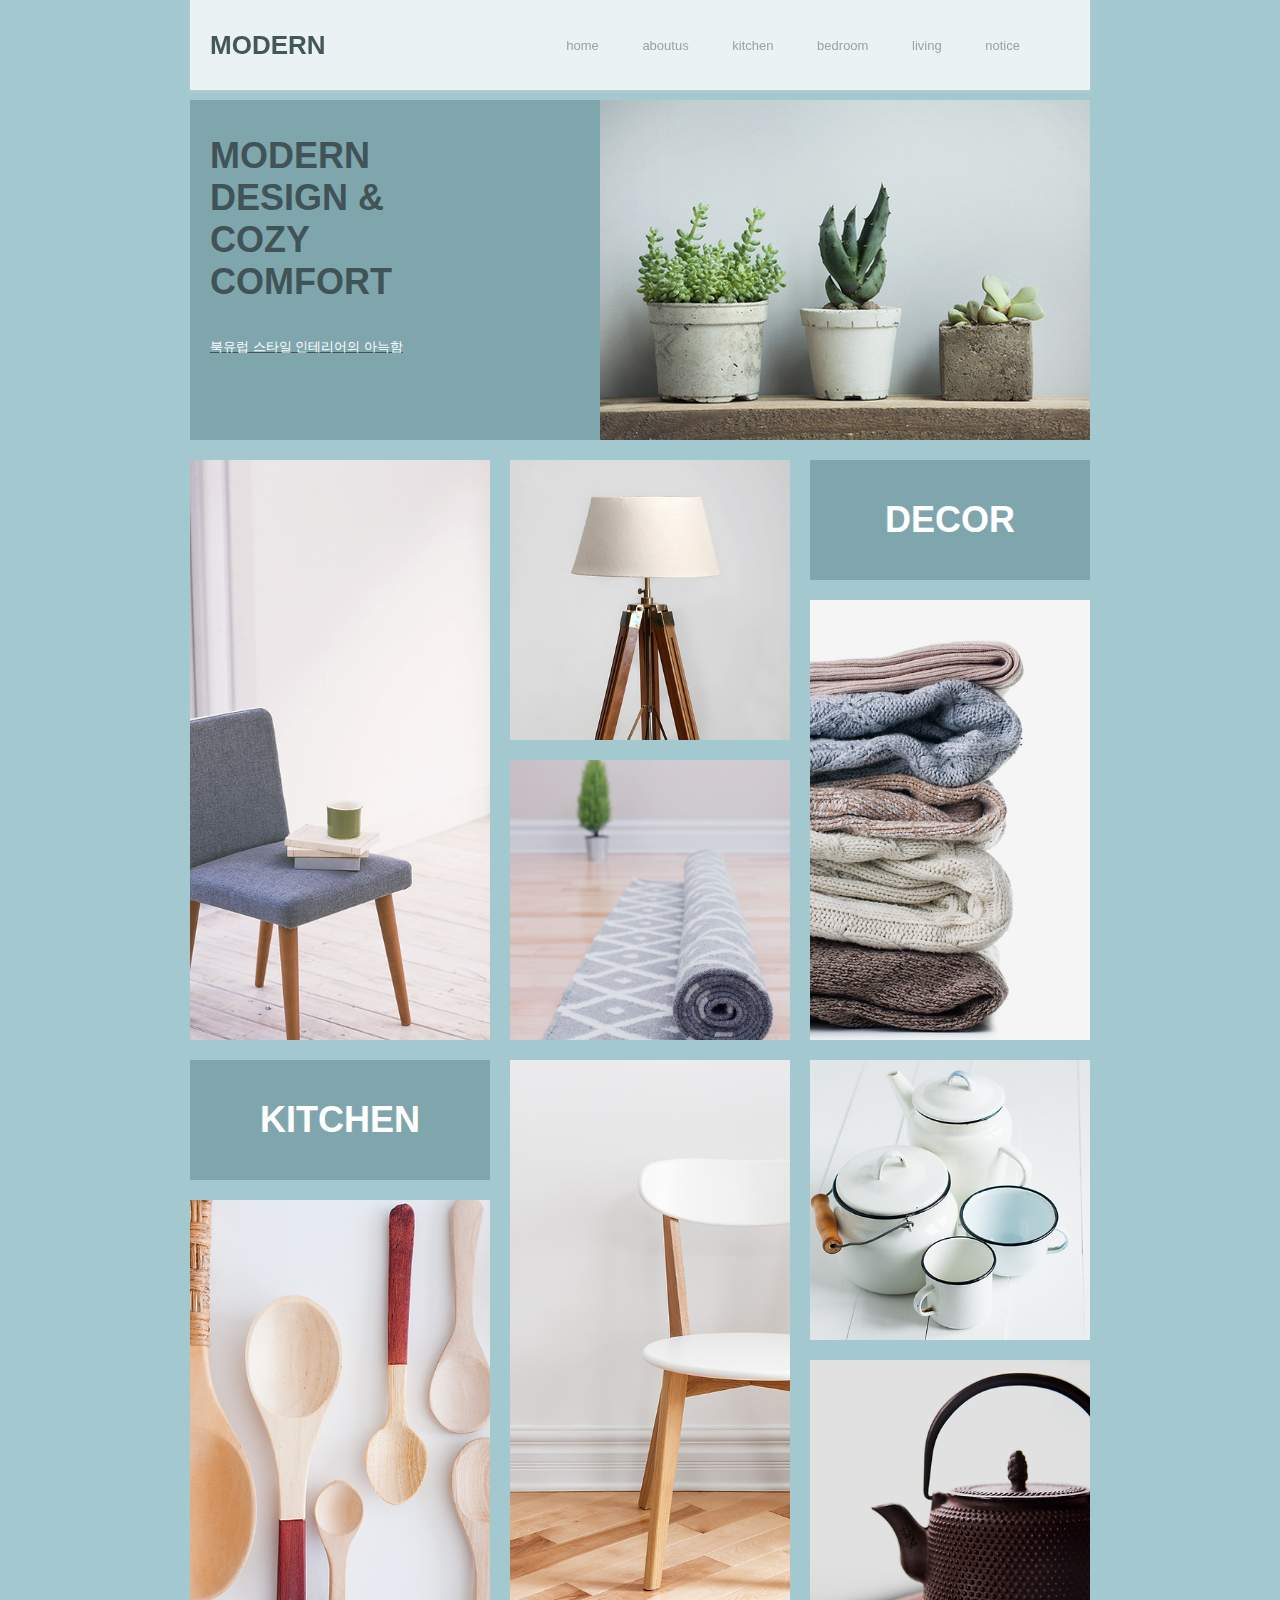
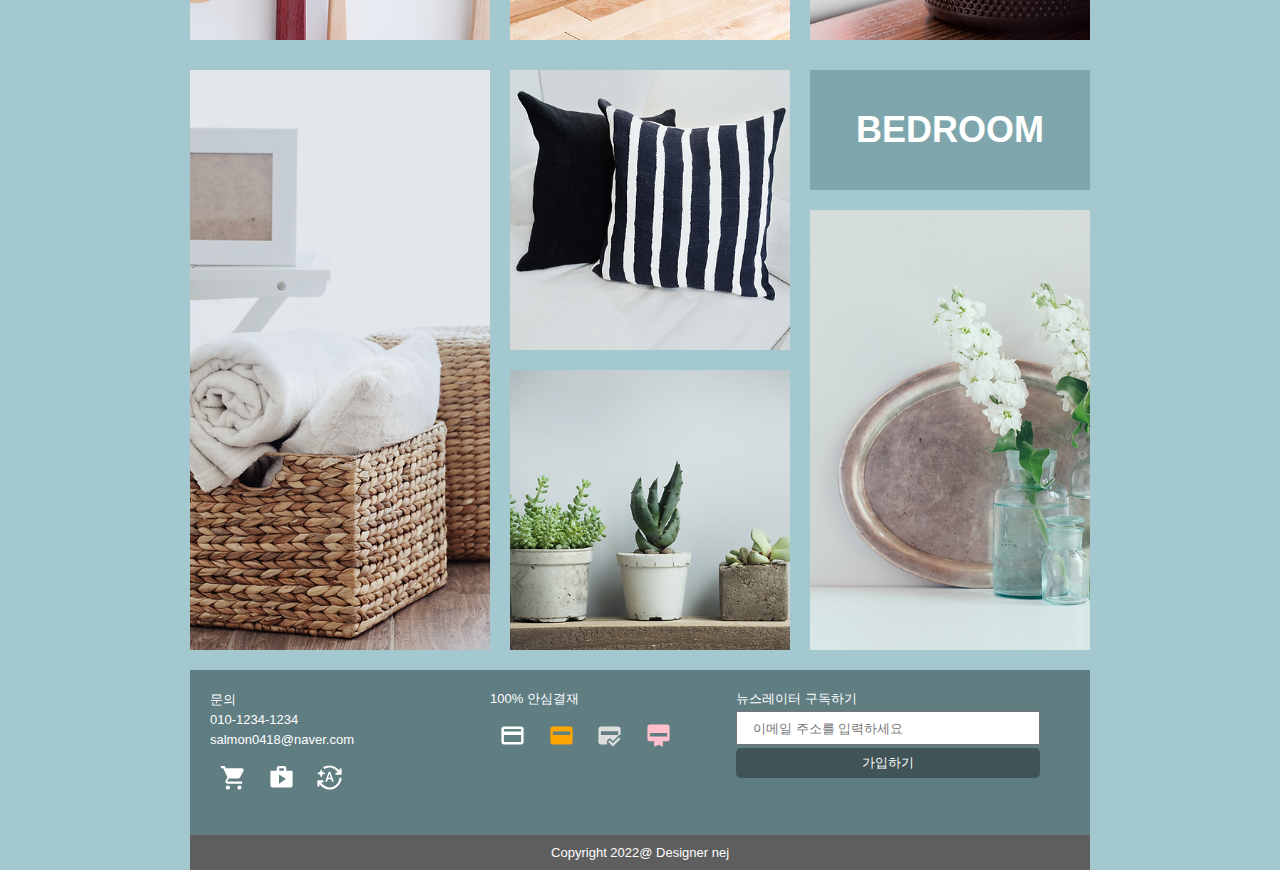
<file: index.html>
<!DOCTYPE html>
<html lang="ko">
<head>
    <meta charset="UTF-8">
    <meta http-equiv="X-UA-Compatible" content="IE=edge">
    <link rel="stylesheet" href="index.css">
    <link rel="stylesheet" href="furniture.css">
    <title>MODERN</title>
</head>
<body>
    <div id="wrap">
        <header>
            <h1><a href="index.html"> MODERN </a></h1>
            <nav>
                <ul>
                    <li><a href="index.html">home</a></li>
                    <li><a href="about.html">aboutus</a></li>
                    <li><a href="kitchen.html">kitchen</a></li>
                    <li><a href="bedroom.html">bedroom</a></li>
                    <li><a href="living.html">living</a></li>
                    <li><a href="notice.html">notice</a></li>
                </ul>
            </nav>
        </header>


        <main>
            <h2>MODERN DESIGN & COZY COMFORT</h2>
            <p>북유럽 스타일 인테리어의 아늑함</p>
        </main>

<!-- 이미지 첫번째 -->
        <section id="list01">
            <!-- 1번째 공간 -->
            <article id="layout1">
                <!-- 긴의자 -->
            </article>
            <article id="layout2">
                <div class="img_style1"></div>
                <div class="img_style2"></div>
            </article>
            <article id="layout3">
                <div class="img_title">DECOR</div>
                <div class="img_style3"></div>
            </article>
        </section>



        <section id="list02">
            <!-- 2번째 공간 -->
            <article id="layout3">
                <div class="img_title">KITCHEN</div>
                <div class="img_style3"></div>
            </article>
            <article id="layout1">
                <!-- 흰색의자 -->
            </article>
            <article id="layout2">
                <div class="img_style1"></div>
                <div class="img_style2"></div>
            </article>
        </section>



        <section id="list03">
            <!-- 3번째 공간 -->
            <article id="layout1">
                <!-- 수건 -->
            </article>
            <article id="layout2">
                <div class="img_style1"></div>
                <div class="img_style2"></div>
            </article>
            <article id="layout3">
                <div class="img_title">BEDROOM</div>
                <div class="img_style3"></div>
            </article>
        </section>


        <footer>
            <div>
                <ul>
                    <li>
                        <!-- 1번째 공간 -->
                        <p>
                            문의<br>
                            010-1234-1234<br>
                            salmon0418@naver.com
                        </p>
                        <p>
                            <!-- 웹아이콘 삽입 -->
                            <img src="img/cart.svg" alt="장바구니">
                            <img src="img/shop.svg" alt="쇼핑">
                            <img src="img/pay.svg" alt="페이">
                        </p>
                    </li>
                    <li>
                        <!-- 2번째 공간 -->
                        <p>100% 안심결재</p>
                        <p>
                            <img src="img/card_01.svg" alt="카드1">
                            <img src="img/card_02.svg" alt="카드2">
                            <img src="img/card_03.svg" alt="카드3">
                            <img src="img/card_04.svg" alt="카드4">
                        </p>
                    </li>
                    <li>
                        <!-- 3번째 공간 -->
                        <p>뉴스레이터 구독하기</p>
                        <input type="email" placeholder="이메일 주소를 입력하세요"><br>
                        <button>가입하기</button>
                    </li>
                </ul>
            </div>
            <div class="copy">
                <p>Copyright 2022@ Designer nej</p>
            </div>
        </footer>


    </div>
</body>
</html>
</file>
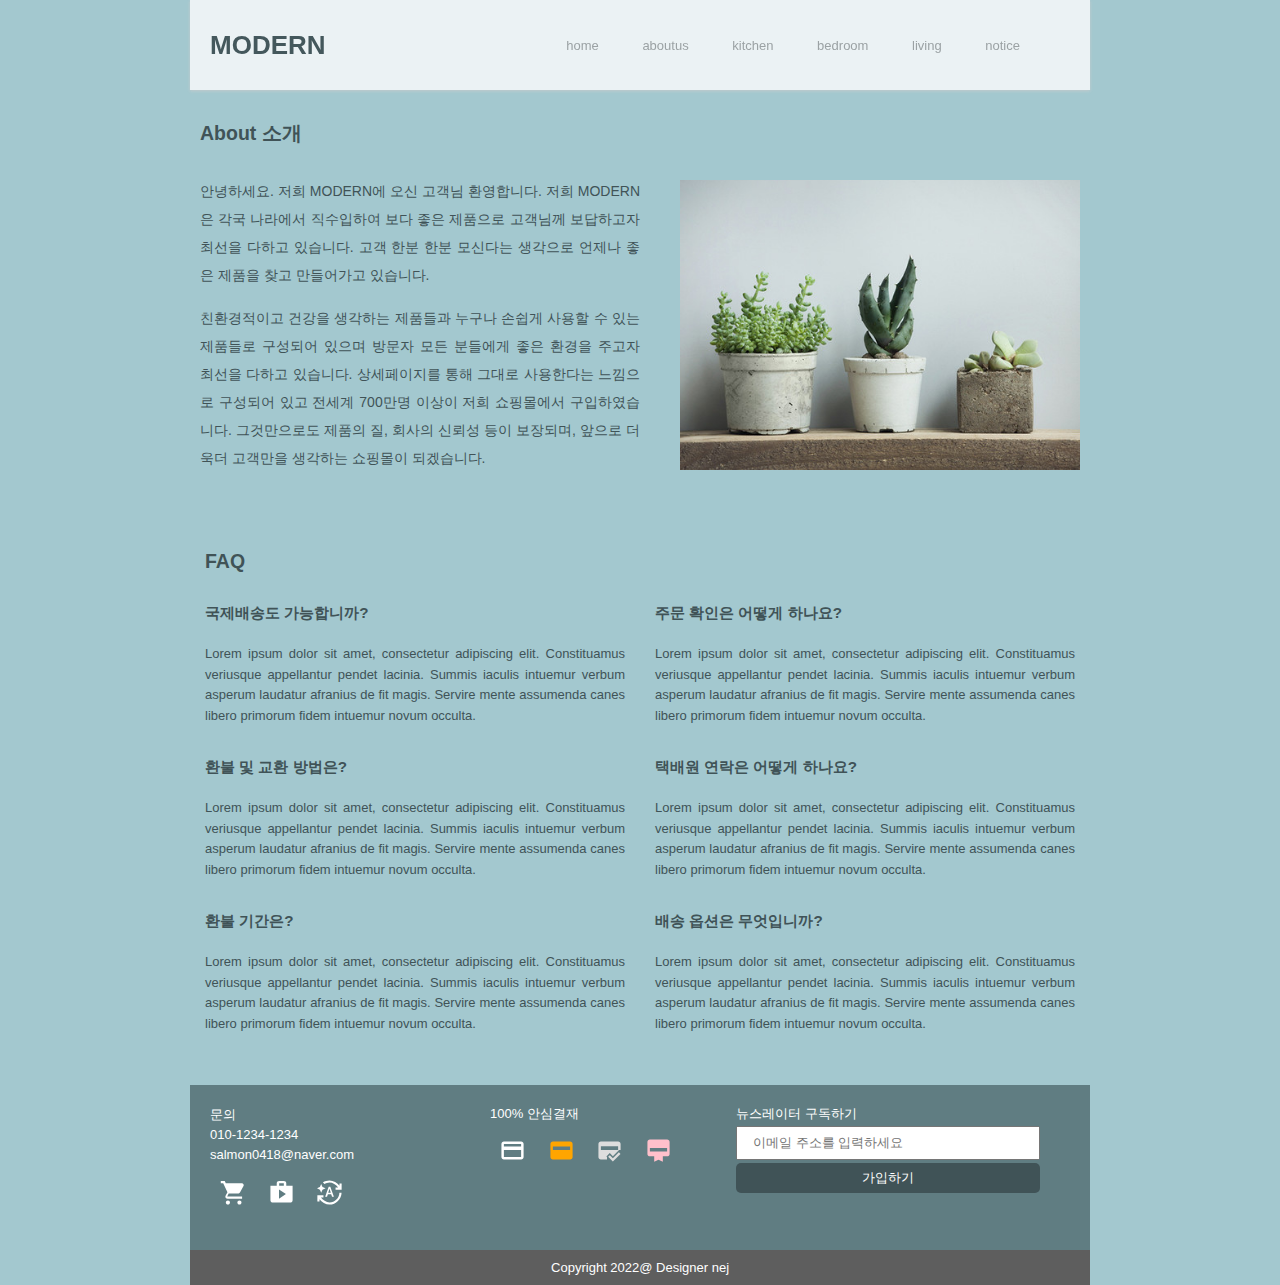
<file: about.html>
<!DOCTYPE html>
<html lang="ko">
<head>
    <meta charset="UTF-8">
    <meta http-equiv="X-UA-Compatible" content="IE=edge">
    <link rel="stylesheet" href="about.css">
    <link rel="stylesheet" href="furniture.css">
    <title>MODERN</title>
</head>
<body>
    <div id="wrap">
        <header>
            <h1><a href="index.html"> MODERN </a></h1>
            <nav>
                <ul>
                    <li><a href="index.html">home</a></li>
                    <li><a href="about.html">aboutus</a></li>
                    <li><a href="kitchen.html">kitchen</a></li>
                    <li><a href="bedroom.html">bedroom</a></li>
                    <li><a href="living.html">living</a></li>
                    <li><a href="notice.html">notice</a></li>
                </ul>
            </nav>
        </header>

        <main>
            <section id="content01">
                <h2>About 소개</h2>
                <p>
                    안녕하세요. 저희 MODERN에 오신 고객님 환영합니다. 저희 MODERN은 각국 나라에서 직수입하여 보다 좋은 제품으로 고객님께 보답하고자 최선을 다하고 있습니다. 고객 한분 한분 모신다는 생각으로 언제나 좋은 제품을 찾고 만들어가고 있습니다.</p> 
                    <br>
                <p>
                    친환경적이고 건강을 생각하는 제품들과 누구나 손쉽게 사용할 수 있는 제품들로 구성되어 있으며 방문자 모든 분들에게 좋은 환경을 주고자 최선을 다하고 있습니다. 상세페이지를 통해 그대로 사용한다는 느낌으로 구성되어 있고 전세계 700만명 이상이 저희 쇼핑몰에서 구입하였습니다. 그것만으로도 제품의 질, 회사의 신뢰성 등이 보장되며, 앞으로 더욱더 고객만을 생각하는 쇼핑몰이 되겠습니다.
                </p>
                
                
            </section>

            <section id="content02">    
            </section>            
        </main>
        <article>
            <h2>FAQ</h2>
            <div id="multi">
                <h3>국제배송도 가능합니까?</h3>
                <p>
                    Lorem ipsum dolor sit amet, consectetur adipiscing elit. Constituamus veriusque appellantur pendet lacinia. Summis iaculis intuemur verbum asperum laudatur afranius de fit magis. Servire mente assumenda canes libero primorum fidem intuemur novum occulta. 
                </p>

                <h3>환불 및 교환 방법은?</h3>
                <p>
                    Lorem ipsum dolor sit amet, consectetur adipiscing elit. Constituamus veriusque appellantur pendet lacinia. Summis iaculis intuemur verbum asperum laudatur afranius de fit magis. Servire mente assumenda canes libero primorum fidem intuemur novum occulta. 
                </p>

                <h3>환불 기간은?</h3>
                <p>
                    Lorem ipsum dolor sit amet, consectetur adipiscing elit. Constituamus veriusque appellantur pendet lacinia. Summis iaculis intuemur verbum asperum laudatur afranius de fit magis. Servire mente assumenda canes libero primorum fidem intuemur novum occulta. 
                </p>
                <p></p>
                <h3>주문 확인은 어떻게 하나요?</h3>
                <p>
                    Lorem ipsum dolor sit amet, consectetur adipiscing elit. Constituamus veriusque appellantur pendet lacinia. Summis iaculis intuemur verbum asperum laudatur afranius de fit magis. Servire mente assumenda canes libero primorum fidem intuemur novum occulta. 
                </p>

                <h3>택배원 연락은 어떻게 하나요?</h3>
                <p>
                    Lorem ipsum dolor sit amet, consectetur adipiscing elit. Constituamus veriusque appellantur pendet lacinia. Summis iaculis intuemur verbum asperum laudatur afranius de fit magis. Servire mente assumenda canes libero primorum fidem intuemur novum occulta. 
                </p>

                <h3>배송 옵션은 무엇입니까?</h3>
                <p>
                    Lorem ipsum dolor sit amet, consectetur adipiscing elit. Constituamus veriusque appellantur pendet lacinia. Summis iaculis intuemur verbum asperum laudatur afranius de fit magis. Servire mente assumenda canes libero primorum fidem intuemur novum occulta. 
                </p>
            </div>
        </article>
        
        
        <footer>
            <div>
                <ul>
                    <li>
                        <!-- 1번째 공간 -->
                        <p>
                            문의<br>
                            010-1234-1234<br>
                            salmon0418@naver.com
                        </p>
                        <p>
                            <!-- 웹아이콘 삽입 -->
                            <img src="img/cart.svg" alt="장바구니">
                            <img src="img/shop.svg" alt="쇼핑">
                            <img src="img/pay.svg" alt="페이">
                        </p>
                    </li>
                    <li>
                        <!-- 2번째 공간 -->
                        <p>100% 안심결재</p>
                        <p>
                            <img src="img/card_01.svg" alt="카드1">
                            <img src="img/card_02.svg" alt="카드2">
                            <img src="img/card_03.svg" alt="카드3">
                            <img src="img/card_04.svg" alt="카드4">
                        </p>
                    </li>
                    <li>
                        <!-- 3번째 공간 -->
                        <p>뉴스레이터 구독하기</p>
                        <input type="email" placeholder="이메일 주소를 입력하세요"><br>
                        <button>가입하기</button>
                    </li>
                </ul>
            </div>
            <div class="copy">
                <p>Copyright 2022@ Designer nej</p>
            </div>
        </footer>

    </div>
</body>
</html>
</file>
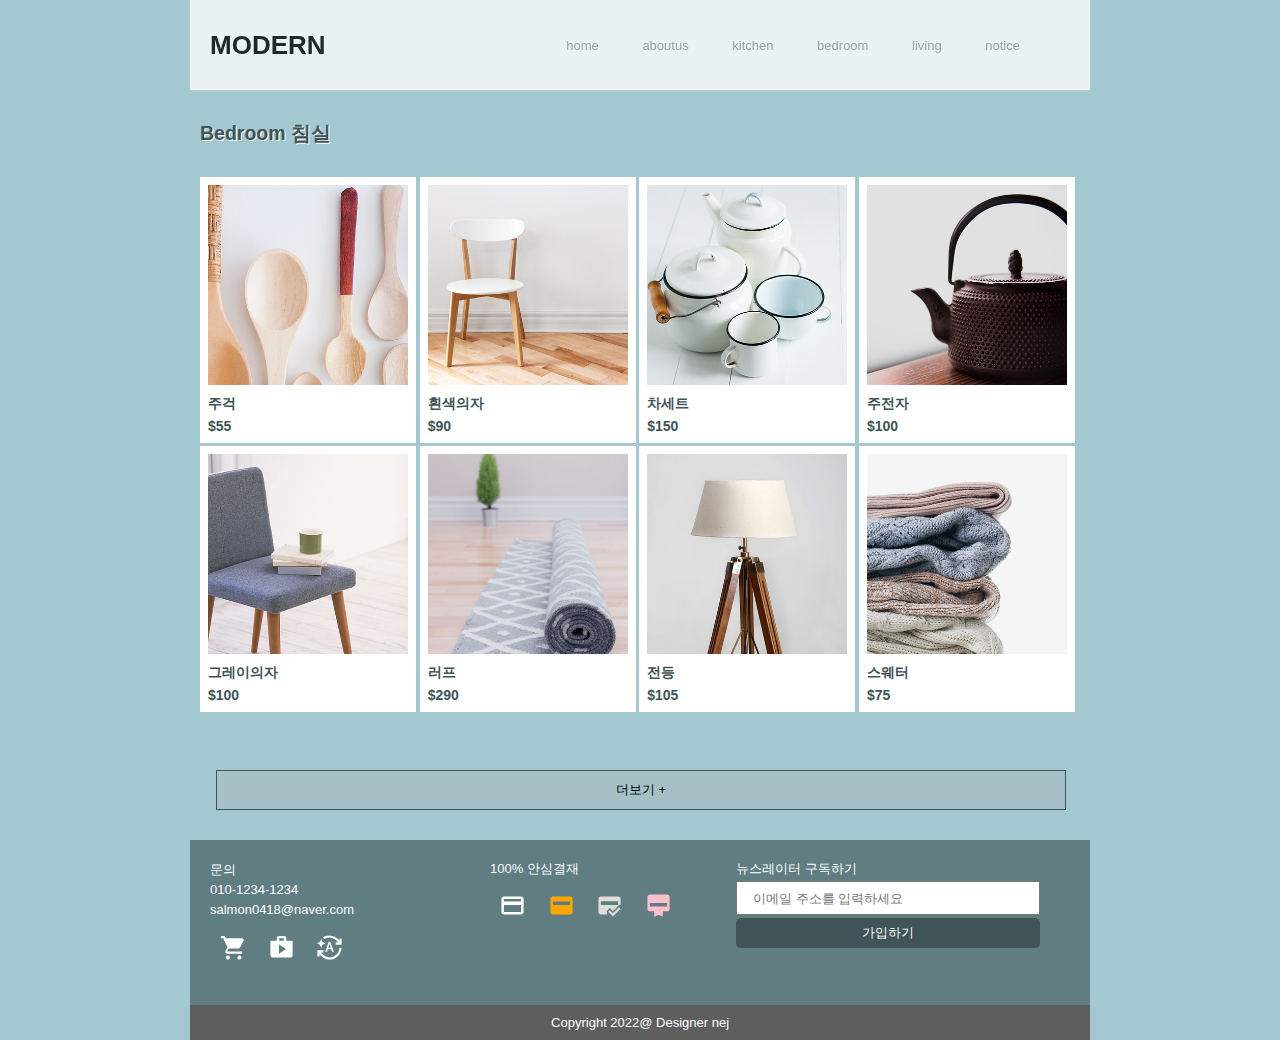
<file: bedroom.html>
<!DOCTYPE html>
<html lang="ko">
<head>
    <meta charset="UTF-8">
    <meta http-equiv="X-UA-Compatible" content="IE=edge">
    <link rel="stylesheet" href="bedroom.css">
    <link rel="stylesheet" href="furniture.css">
    <title>MODERN</title>
</head>
<body>
    <div id="wrap">
        <header>
            <h1>MODERN</h1>
            <nav>
                <ul>
                    <li><a href="index.html">home</a></li>
                    <li><a href="about.html">aboutus</a></li>
                    <li><a href="kitchen.html">kitchen</a></li>
                    <li><a href="bedroom.html">bedroom</a></li>
                    <li><a href="living.html">living</a></li>
                    <li><a href="notice.html">notice</a></li>
                </ul>
            </nav>
        </header>

        <main>
            <section id="content01">
                <h2>Bedroom 침실</h2>

                <article>
                    <div class="list_img01"><a href="sangse.html"></a></div>
                    <div class="list_title"><a href="sangse.html">주걱</a></div>
                    <div class="list_price"><a href="sangse.html">$55</a></div>
                </article>

                <article>
                    <div class="list_img02"><a href="sangse.html"></a></div>
                    <div class="list_title"><a href="sangse.html">흰색의자</a></div>
                    <div class="list_price"><a href="sangse.html">$90</a></div>
                </article>

                <article>
                    <div class="list_img03"><a href="sangse.html"></a></div>
                    <div class="list_title"><a href="sangse.html">차세트</a></div>
                    <div class="list_price"><a href="sangse.html">$150</a></div>
                </article>

                <article>
                    <div class="list_img04"><a href="sangse.html"></a></div>
                    <div class="list_title"><a href="sangse.html">주전자</a></div>
                    <div class="list_price"><a href="sangse.html">$100</a></div>
                </article>
                
                <!-- 두번째 줄 -->
                <article>
                    <div class="list_img05"><a href="sangse.html"></a></div>
                    <div class="list_title"><a href="sangse.html">그레이의자</a></div>
                    <div class="list_price"><a href="sangse.html">$100</a></div>
                </article>

                <article>
                    <div class="list_img06"><a href="sangse.html"></a></div>
                    <div class="list_title"><a href="sangse.html">러프</a></div>
                    <div class="list_price"><a href="sangse.html">$290</a></div>
                </article>

                <article>
                    <div class="list_img07"><a href="sangse.html"></a></div>
                    <div class="list_title"><a href="sangse.html">전등</a></div>
                    <div class="list_price"><a href="sangse.html">$105</a></div>
                </article>

                <article>
                    <div class="list_img08"><a href="sangse.html"></a></div>
                    <div class="list_title"><a href="sangse.html">스웨터</a></div>
                    <div class="list_price"><a href="sangse.html">$75</a></div>
                </article>
                
                
            </section>

            <section id="content02">  
                더보기 +  
            </section>            
        </main>
        
        
        
        <footer>
            <div>
                <ul>
                    <li>
                        <!-- 1번째 공간 -->
                        <p>
                            문의<br>
                            010-1234-1234<br>
                            salmon0418@naver.com
                        </p>
                        <p>
                            <!-- 웹아이콘 삽입 -->
                            <img src="img/cart.svg" alt="장바구니">
                            <img src="img/shop.svg" alt="쇼핑">
                            <img src="img/pay.svg" alt="페이">
                        </p>
                    </li>
                    <li>
                        <!-- 2번째 공간 -->
                        <p>100% 안심결재</p>
                        <p>
                            <img src="img/card_01.svg" alt="카드1">
                            <img src="img/card_02.svg" alt="카드2">
                            <img src="img/card_03.svg" alt="카드3">
                            <img src="img/card_04.svg" alt="카드4">
                        </p>
                    </li>
                    <li>
                        <!-- 3번째 공간 -->
                        <p>뉴스레이터 구독하기</p>
                        <input type="email" placeholder="이메일 주소를 입력하세요"><br>
                        <button>가입하기</button>
                    </li>
                </ul>
            </div>
            <div class="copy">
                <p>Copyright 2022@ Designer nej</p>
            </div>
        </footer>

    </div>
</body>
</html>
</file>
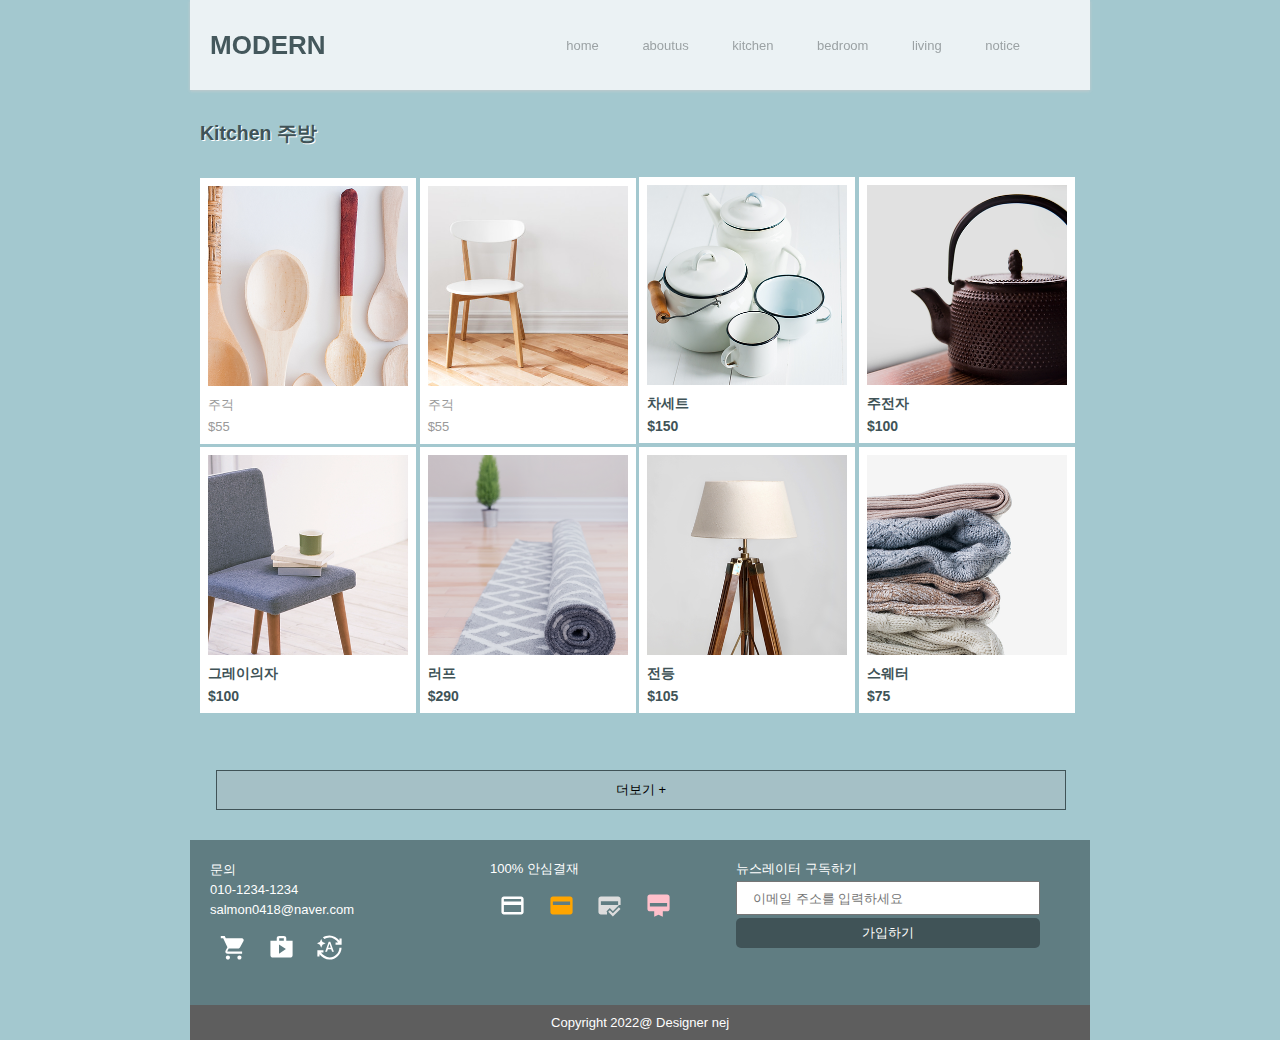
<file: kitchen.html>
<!DOCTYPE html>
<html lang="ko">
<head>
    <meta charset="UTF-8">
    <meta http-equiv="X-UA-Compatible" content="IE=edge">
    <link rel="stylesheet" href="kitchen.css">
    <link rel="stylesheet" href="furniture.css">
    <title>MODERN</title>
</head>
<body>
    <div id="wrap">
        <header>
            <h1><a href="index.html"> MODERN </a></h1>
            <nav>
                <ul>
                    <li><a href="index.html">home</a></li>
                    <li><a href="about.html">aboutus</a></li>
                    <li><a href="kitchen.html">kitchen</a></li>
                    <li><a href="bedroom.html">bedroom</a></li>
                    <li><a href="living.html">living</a></li>
                    <li><a href="notice.html">notice</a></li>
                </ul>
            </nav>
        </header>

        <main>
            <section id="content01">
                <h2>Kitchen 주방</h2>

                <article>
                    <a href="sangse.html">
                        <div class="list_img01"></div>
                        <div class="list_title">주걱</div>
                        <div class="list_price">$55</div>
                    </a>
                </article>

                <article>
                    <a href="sangse.html">
                        <div class="list_img02"></div>
                        <div class="list_title">주걱</div>
                        <div class="list_price">$55</div>
                    </a>
                </article>

                <article>
                    <div class="list_img03"><a href="sangse.html"></a></div>
                    <div class="list_title"><a href="sangse.html">차세트</a></div>
                    <div class="list_price"><a href="sangse.html">$150</a></div>
                </article>

                <article>
                    <div class="list_img04"><a href="sangse.html"></a></div>
                    <div class="list_title"><a href="sangse.html">주전자</a></div>
                    <div class="list_price"><a href="sangse.html">$100</a></div>
                </article>
                
                <!-- 두번째 줄 -->
                <article>
                    <div class="list_img05"><a href="sangse.html"></a></div>
                    <div class="list_title"><a href="sangse.html">그레이의자</a></div>
                    <div class="list_price"><a href="sangse.html">$100</a></div>
                </article>

                <article>
                    <div class="list_img06"><a href="sangse.html"></a></div>
                    <div class="list_title"><a href="sangse.html">러프</a></div>
                    <div class="list_price"><a href="sangse.html">$290</a></div>
                </article>

                <article>
                    <div class="list_img07"><a href="sangse.html"></a></div>
                    <div class="list_title"><a href="sangse.html">전등</a></div>
                    <div class="list_price"><a href="sangse.html">$105</a></div>
                </article>

                <article>
                    <div class="list_img08"><a href="sangse.html"></a></div>
                    <div class="list_title"><a href="sangse.html">스웨터</a></div>
                    <div class="list_price"><a href="sangse.html">$75</a></div>
                </article>
                
                
            </section>

            <section id="content02">   
                더보기 + 
            </section>            
        </main>
        
        
        
        <footer>
            <div>
                <ul>
                    <li>
                        <!-- 1번째 공간 -->
                        <p>
                            문의<br>
                            010-1234-1234<br>
                            salmon0418@naver.com
                        </p>
                        <p>
                            <!-- 웹아이콘 삽입 -->
                            <img src="img/cart.svg" alt="장바구니">
                            <img src="img/shop.svg" alt="쇼핑">
                            <img src="img/pay.svg" alt="페이">
                        </p>
                    </li>
                    <li>
                        <!-- 2번째 공간 -->
                        <p>100% 안심결재</p>
                        <p>
                            <img src="img/card_01.svg" alt="카드1">
                            <img src="img/card_02.svg" alt="카드2">
                            <img src="img/card_03.svg" alt="카드3">
                            <img src="img/card_04.svg" alt="카드4">
                        </p>
                    </li>
                    <li>
                        <!-- 3번째 공간 -->
                        <p>뉴스레이터 구독하기</p>
                        <input type="email" placeholder="이메일 주소를 입력하세요"><br>
                        <button>가입하기</button>
                    </li>
                </ul>
            </div>
            <div class="copy">
                <p>Copyright 2022@ Designer nej</p>
            </div>
        </footer>

    </div>
</body>
</html>
</file>
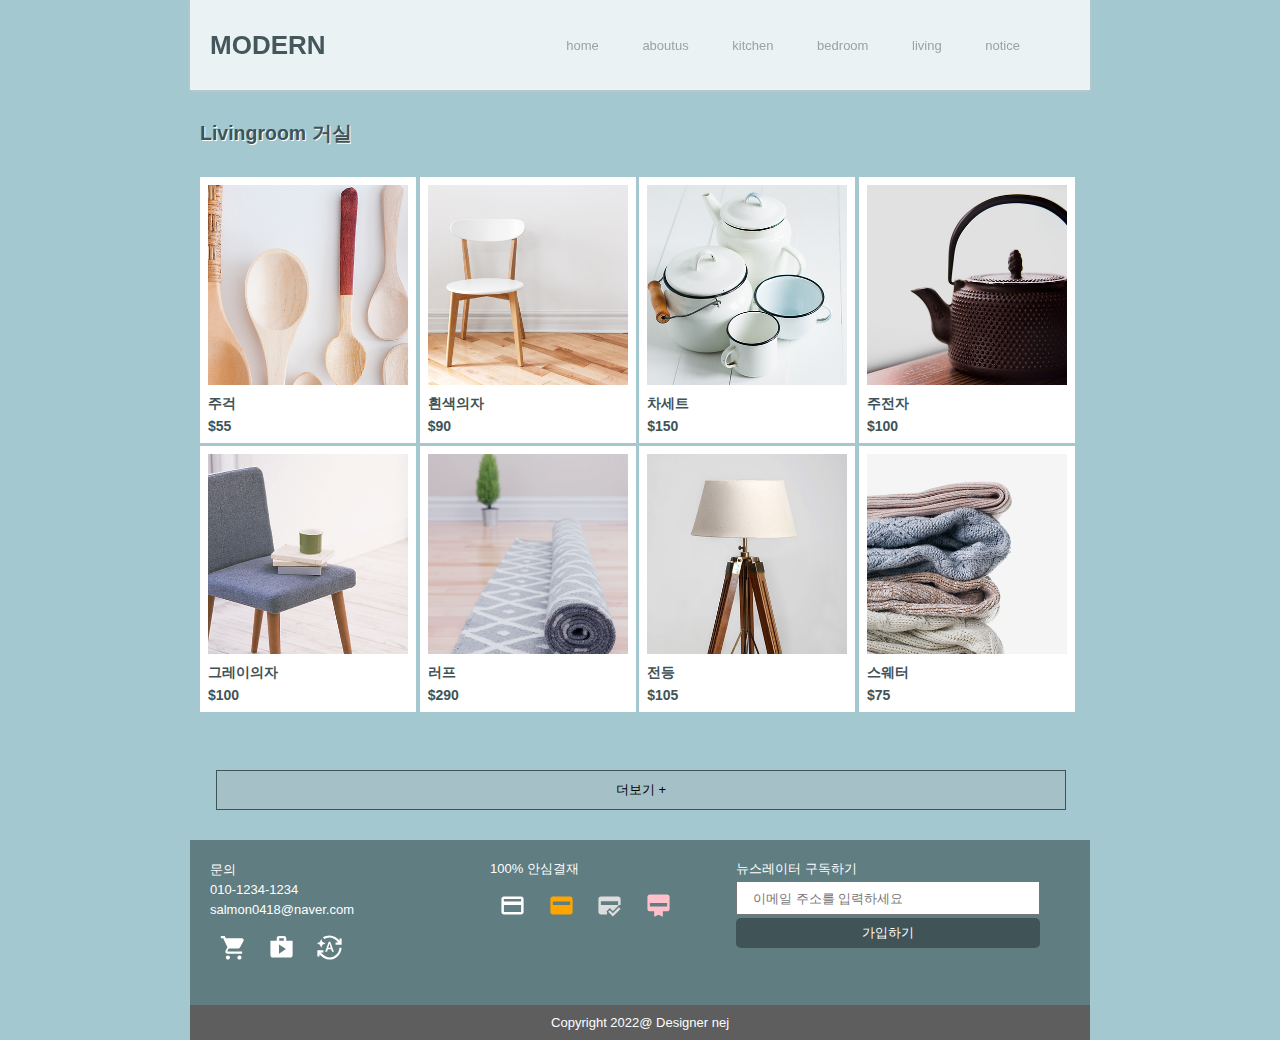
<file: living.html>
<!DOCTYPE html>
<html lang="ko">
<head>
    <meta charset="UTF-8">
    <meta http-equiv="X-UA-Compatible" content="IE=edge">
    <link rel="stylesheet" href="living.css">
    <link rel="stylesheet" href="furniture.css">
    <title>MODERN</title>
</head>
<body>
    <div id="wrap">
        <header>
            <h1><a href="index.html"> MODERN </a></h1>
            <nav>
                <ul>
                    <li><a href="index.html">home</a></li>
                    <li><a href="about.html">aboutus</a></li>
                    <li><a href="kitchen.html">kitchen</a></li>
                    <li><a href="bedroom.html">bedroom</a></li>
                    <li><a href="living.html">living</a></li>
                    <li><a href="notice.html">notice</a></li>
                </ul>
            </nav>
        </header>

        <main>
            <section id="content01">
                <h2>Livingroom 거실</h2>

                <article>
                    <div class="list_img01"><a href="sangse.html"></a></div>
                    <div class="list_title"><a href="sangse.html">주걱</a></div>
                    <div class="list_price"><a href="sangse.html">$55</a></div>
                </article>

                <article>
                    <div class="list_img02"><a href="sangse.html"></a></div>
                    <div class="list_title"><a href="sangse.html">흰색의자</a></div>
                    <div class="list_price"><a href="sangse.html">$90</a></div>
                </article>

                <article>
                    <div class="list_img03"><a href="sangse.html"></a></div>
                    <div class="list_title"><a href="sangse.html">차세트</a></div>
                    <div class="list_price"><a href="sangse.html">$150</a></div>
                </article>

                <article>
                    <div class="list_img04"><a href="sangse.html"></a></div>
                    <div class="list_title"><a href="sangse.html">주전자</a></div>
                    <div class="list_price"><a href="sangse.html">$100</a></div>
                </article>
                
                <!-- 두번째 줄 -->
                <article>
                    <div class="list_img05"><a href="sangse.html"></a></div>
                    <div class="list_title"><a href="sangse.html">그레이의자</a></div>
                    <div class="list_price"><a href="sangse.html">$100</a></div>
                </article>

                <article>
                    <div class="list_img06"><a href="sangse.html"></a></div>
                    <div class="list_title"><a href="sangse.html">러프</a></div>
                    <div class="list_price"><a href="sangse.html">$290</a></div>
                </article>

                <article>
                    <div class="list_img07"><a href="sangse.html"></a></div>
                    <div class="list_title"><a href="sangse.html">전등</a></div>
                    <div class="list_price"><a href="sangse.html">$105</a></div>
                </article>

                <article>
                    <div class="list_img08"><a href="sangse.html"></a></div>
                    <div class="list_title"><a href="sangse.html">스웨터</a></div>
                    <div class="list_price"><a href="sangse.html">$75</a></div>
                </article>
                
                
            </section>

            <section id="content02">  
                더보기 +  
            </section>            
        </main>
        
        
        
        <footer>
            <div>
                <ul>
                    <li>
                        <!-- 1번째 공간 -->
                        <p>
                            문의<br>
                            010-1234-1234<br>
                            salmon0418@naver.com
                        </p>
                        <p>
                            <!-- 웹아이콘 삽입 -->
                            <img src="img/cart.svg" alt="장바구니">
                            <img src="img/shop.svg" alt="쇼핑">
                            <img src="img/pay.svg" alt="페이">
                        </p>
                    </li>
                    <li>
                        <!-- 2번째 공간 -->
                        <p>100% 안심결재</p>
                        <p>
                            <img src="img/card_01.svg" alt="카드1">
                            <img src="img/card_02.svg" alt="카드2">
                            <img src="img/card_03.svg" alt="카드3">
                            <img src="img/card_04.svg" alt="카드4">
                        </p>
                    </li>
                    <li>
                        <!-- 3번째 공간 -->
                        <p>뉴스레이터 구독하기</p>
                        <input type="email" placeholder="이메일 주소를 입력하세요"><br>
                        <button>가입하기</button>
                    </li>
                </ul>
            </div>
            <div class="copy">
                <p>Copyright 2022@ Designer nej</p>
            </div>
        </footer>

    </div>
</body>
</html>
</file>
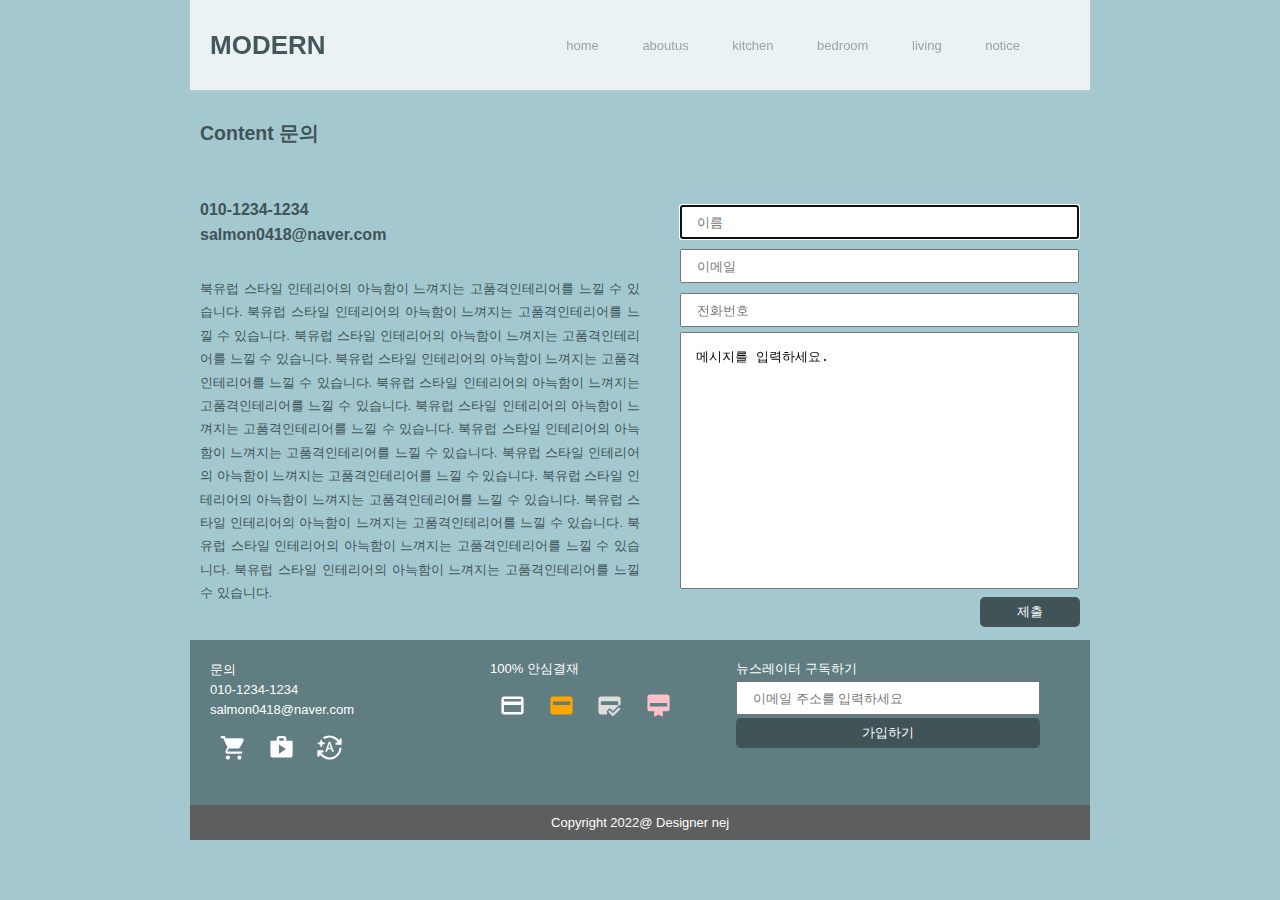
<file: notice.html>
<!DOCTYPE html>
<html lang="ko">
<head>
    <meta charset="UTF-8">
    <meta http-equiv="X-UA-Compatible" content="IE=edge">
    <link rel="stylesheet" href="notice.css">
    <link rel="stylesheet" href="furniture.css">
    <title>MODERN</title>
</head>
<body>
    <div id="wrap">
        <header>
            <h1><a href="index.html"> MODERN </a></h1>
            <nav>
                <ul>
                    <li><a href="index.html">home</a></li>
                    <li><a href="about.html">aboutus</a></li>
                    <li><a href="kitchen.html">kitchen</a></li>
                    <li><a href="bedroom.html">bedroom</a></li>
                    <li><a href="living.html">living</a></li>
                    <li><a href="notice.html">notice</a></li>
                </ul>
            </nav>
        </header>

        <main>
            <section id="content01">
                <h2>Content 문의</h2>
                <p>010-1234-1234<br>salmon0418@naver.com</p> 
                
                <p>북유럽 스타일 인테리어의 아늑함이 느껴지는 고품격인테리어를 느낄 수 있습니다. 북유럽 스타일 인테리어의 아늑함이 느껴지는 고품격인테리어를 느낄 수 있습니다. 북유럽 스타일 인테리어의 아늑함이 느껴지는 고품격인테리어를 느낄 수 있습니다. 북유럽 스타일 인테리어의 아늑함이 느껴지는 고품격인테리어를 느낄 수 있습니다. 북유럽 스타일 인테리어의 아늑함이 느껴지는 고품격인테리어를 느낄 수 있습니다. 북유럽 스타일 인테리어의 아늑함이 느껴지는 고품격인테리어를 느낄 수 있습니다. 북유럽 스타일 인테리어의 아늑함이 느껴지는 고품격인테리어를 느낄 수 있습니다. 북유럽 스타일 인테리어의 아늑함이 느껴지는 고품격인테리어를 느낄 수 있습니다. 북유럽 스타일 인테리어의 아늑함이 느껴지는 고품격인테리어를 느낄 수 있습니다. 북유럽 스타일 인테리어의 아늑함이 느껴지는 고품격인테리어를 느낄 수 있습니다. 북유럽 스타일 인테리어의 아늑함이 느껴지는 고품격인테리어를 느낄 수 있습니다. 북유럽 스타일 인테리어의 아늑함이 느껴지는 고품격인테리어를 느낄 수 있습니다.</p>
            </section>

            <section id="content02">
                <input type="text" placeholder="이름" autofocus>
                <input type="email" placeholder="이메일">
                <input type="tel" placeholder="전화번호">
                <textarea name="memo" id="" cols="50" rows="15">
메시지를 입력하세요.
                </textarea>
                <button>제출</button>
            </section>
        </main>

        <footer>
            <div>
                <ul>
                    <li>
                        <!-- 1번째 공간 -->
                        <p>
                            문의<br>
                            010-1234-1234<br>
                            salmon0418@naver.com
                        </p>
                        <p>
                            <!-- 웹아이콘 삽입 -->
                            <img src="img/cart.svg" alt="장바구니">
                            <img src="img/shop.svg" alt="쇼핑">
                            <img src="img/pay.svg" alt="페이">
                        </p>
                    </li>
                    <li>
                        <!-- 2번째 공간 -->
                        <p>100% 안심결재</p>
                        <p>
                            <img src="img/card_01.svg" alt="카드1">
                            <img src="img/card_02.svg" alt="카드2">
                            <img src="img/card_03.svg" alt="카드3">
                            <img src="img/card_04.svg" alt="카드4">
                        </p>
                    </li>
                    <li>
                        <!-- 3번째 공간 -->
                        <p>뉴스레이터 구독하기</p>
                        <input type="email" placeholder="이메일 주소를 입력하세요"><br>
                        <button>가입하기</button>
                    </li>
                </ul>
            </div>
            <div class="copy">
                <p>Copyright 2022@ Designer nej</p>
            </div>
        </footer>

    </div>
</body>
</html>
</file>
<file: index.css>
/* 메인내용 */
main {
    width: inherit;
    height: 340px;
    position: absolute;
    top: 100px;
    background: url(img/img04.jpg) no-repeat right -40px;
    background-color: #80a6ad;
}
main h2 {
    color: #405357;
    width: 200px;
    font-size: 36px;
    padding: 35px 20px 0;
}
main p {
    color: white;
    text-decoration: underline;
    text-decoration-color: #405357;
    padding: 35px 20px 0;
}


/* section 첫번째 공간 */
#list01 {
    /* 시작되는 위치값을 margin으로 처리 */
    margin-top: 450px;
}
#layout1 {
    background: url(img/img10.webp);
    width: 300px;
    height: 580px;
    background-size: cover;
    float: left;
    margin-top: 10px;
    cursor: pointer;
}
#layout2 {
    width: 300px;
    float: left;
}
#layout2 .img_style1 {
    background: url(img/img07.webp);
    background-size: cover;
    width: 280px;
    height: 280px;
    margin: 10px 20px;
}
#layout2 .img_style2 {
    background: url(img/img14.webp);
    background-size: cover;
    width: 280px;
    height: 280px;
    margin: 20px;
}
#layout3 {
    width: 300px;
    float: left;
}
#layout3 .img_title {
    background: #80a6ad;
    width: 280px;
    height: 120px;
    line-height: 120px;
    color: white;
    font-size: 36px;
    font-weight: bold;
    text-align: center;
    margin: 10px 0 20px 20px;
}
#layout3 .img_style3 {
    background: url(img/img12.webp);
    background-size: cover;
    width: 280px;
    height: 440px;
    margin: 20px;
}

/* 두번째 section */
#list02 {
    /* 위치값 */
}
#list02 #layout3 {
    width: 300px;
    float: left;
}
#list02 #layout3 .img_title {
    background: #80a6ad;
    width: 300px;
    height: 120px;
    line-height: 120px;
    color: white;
    font-size: 36px;
    font-weight: bold;
    text-align: center;
    margin: 0 20px 20px 0;
}
#list02 #layout3 .img_style3 {
    background: url(img/img03.webp);
    background-size: cover;
    width: 300px;
    height: 440px;
    margin: 10px 20px 20px 0;
}
#list02 #layout1 {
    background: url(img/img09.webp);
    width: 280px;
    height: 580px;
    background-size: cover;
    float: left;
    margin: 0 0 0 20px;
    cursor: pointer;
}
#list02 #layout2 {
    width: 300px;
    float: left;
}
#list02 #layout2 .img_style1 {
    background: url(img/img05.webp);
    background-size: cover;
    width: 280px;
    height: 280px;
    margin: 0 20px;
}
#list02 #layout2 .img_style2 {
    background: url(img/img08.webp);
    background-size: cover;
    width: 280px;
    height: 280px;
    margin: 20px;
}

/* 세번째 section */
#list03 #layout1 {
    background: url(img/img01.webp);
    width: 300px;
    height: 580px;
    background-size: cover;
    float: left;
    margin-top: 10px;
    cursor: pointer;
}
#list03 #layout2 {
    width: 300px;
    float: left;
}
#list03 #layout2 .img_style1 {
    background: url(img/img13.webp);
    background-size: cover;
    width: 280px;
    height: 280px;
    margin: 10px 20px;
}
#list03 #layout2 .img_style2 {
    background: url(img/img11.webp);
    background-size: cover;
    width: 280px;
    height: 280px;
    margin: 20px;
}
#list03 #layout3 {
    width: 300px;
    float: left;
}
#list03 #layout3 .img_title {
    background: #80a6ad;
    width: 280px;
    height: 120px;
    line-height: 120px;
    color: white;
    font-size: 36px;
    font-weight: bold;
    text-align: center;
    margin: 10px 0 20px 20px;
}
#list03 #layout3 .img_style3 {
    background: url(img/img15.webp);
    background-size: cover;
    width: 280px;
    height: 440px;
    margin: 20px;
}
</file>
<file: furniture.css>
/* 초기화 */
* {
    margin: 0;
    padding: 0;
    list-style: none;
}
a {
    text-decoration: none;
    color: #999;
}

/* 구조화 */
#wrap {
    width: 900px;
    margin: 0 auto;
    padding: 0 10px;
    /* border: 1px solid red; */
}
body {
    background: #a3c8cf;
    font-family: Arial, Helvetica, sans-serif;
    font-size: small;
}

/* 상단공간 */
header {
    background: #fdfdfd;
    box-shadow: 0 1px 3px #ccc;
    opacity: 80%;
    position: fixed;
    top: 0;
    width: inherit;
    height: 90px;
    z-index: 2000;
}
h1 {
    position: absolute;
    left: 20px;
    top: 30px;
}
h1 a {
    color: #2c3c3f;
}
nav {
    position: absolute;
    right: 50px;
    top: 18px;
}
nav li a:hover {
    color: #2c3c3f;
}
nav li {
    display: inline-block;
    padding: 20px;
}

/* 하단공간 */
footer {
    background: #607d82;
    height: 200px;
    clear: both;
    position: relative;
    color: white;
}
footer li:nth-child(1) {
    width: 160px;
    position: absolute;
    left: 20px;
    top: 20px;
    line-height: 20px;
}
footer li:nth-child(1) p img {
    width: 25px;
    margin: 15px 10px;
}
footer li:nth-child(2) {
    width: 200px;
    position: absolute;
    left: 300px;
    top: 20px;
}
footer li:nth-child(2) p img {
    width: 25px;
    margin: 15px 10px;
}
footer li:nth-child(3) {
    position: absolute;
    right: 50px;
    top: 20px;
}
footer input {
    width: 285px;
    height: 30px;
    margin: 3px 0;
}
[placeholder] {
    padding-left: 15px;
}
footer button {
    width: 304px;
    height: 30px;
    background: #405357;
    border: none;
    color: white;
    border-radius: 5px;
}
footer .copy {
    position: absolute;
    bottom: 0px;
    background: #5e5e5e;
    padding: 10px;
    width: 97.8%;
}
footer .copy p {
    text-align: center;
    color: white;
}
</file>
<file: about.css>
main {
    width: inherit;
    height: 490px;
    padding: 10px;
    margin-top: 20px;
    /* border: 1px solid red; */
    position: relative;
}
#content01 {
    width: 440px;
    position: absolute;
    top: 100px;
    color: #405357;
    /* border: 1px solid blue; */
}
#content01 h2 {
    margin-bottom: 30px;
}
#content01 p {
    line-height: 2em;
    text-align: justify;
    font-size: 14px;
}

#content02 {
    width: 400px;
    height: 290px;
    position: absolute;
    background: url(img/img04.jpg) bottom;
    background-size: cover;
    top: 160px;
    right: 30px;
    /* border: 1px solid blue; */
}
article {
    width: 870px;
    padding: 10px;
    margin: 10px auto;
    color: #405357;
}
article h2 {
    margin-bottom: 30px;
}
/* 다단나누기 */
#multi {
    /* 단의 개수 3단 */
    column-count: 2;
    column-gap: 30px;
    text-align: justify;
    line-height: 1.6em;    
}
#multi p {
    margin: 20px 0 30px;    
}
</file>
<file: bedroom.css>
main {
    width: inherit;
    height: 800px;
    padding: 10px;
    margin-top: 20px;
    /* border: 1px solid red; */
    position: relative;
}
#content01 {
    position: absolute;
    top: 100px;        
    /* border: 1px solid blue; */
}
#content01 h2 {
    color: #405357;
    margin-bottom: 30px;
    text-shadow: 1px 1px #fff;
}
article {
    height: 250px;
    padding: 8px;
    /* border: 1px dotted red; */
    display: inline-block;
    background: #fff;
    margin: 0 0 3px;
}
.list_title {
    margin: 10px 0 5px;
}
.list_title a, .list_price a {
    font-size: 14px;
    color: #405357;
    font-weight: bold;
}
article div:nth-of-type(1) {
    background-size: cover;
    width: 200px;
    height: 200px;
}
/* 이미지만 넣기 */
.list_img01 {
    background: url(img/img03.webp) no-repeat;
}
.list_img02 {
    background: url(img/img02.jpg) no-repeat;
}
.list_img03 {
    background: url(img/img05.webp) no-repeat;
}
.list_img04 {
    background: url(img/img08.webp) no-repeat;
}
.list_img05 {
    background: url(img/img10.webp) center 70%;
}
.list_img06 {
    background: url(img/img14.webp) no-repeat;
}
.list_img07 {
    background: url(img/img07.webp) no-repeat;
}
.list_img08 {
    background: url(img/img12.webp) no-repeat;
}
#content02 {
    position: absolute;
    left: 26px;
    bottom: 30px; 
    width: 90%;
    text-align: center;
    border: 1px solid #405357;
    padding: 10px;
    background: #a5c0c6;
    cursor: pointer;
}
</file>
<file: kitchen.css>
main {
    width: inherit;
    height: 800px;
    padding: 10px;
    margin-top: 20px;
    /* border: 1px solid red; */
    position: relative;
}
#content01 {
    position: absolute;
    top: 100px;        
    /* border: 1px solid blue; */
}
#content01 h2 {
    color: #405357;
    margin-bottom: 30px;
    text-shadow: 1px 1px #fff;
}
article {
    height: 250px;
    padding: 8px;
    /* border: 1px dotted red; */
    display: inline-block;
    background: #fff;
    margin: 0 0 3px;
}
.list_title {
    margin: 10px 0 5px;
}
.list_title a, .list_price a {
    font-size: 14px;
    color: #405357;
    font-weight: bold;
}
article div:nth-of-type(1) {
    background-size: cover;
    width: 200px;
    height: 200px;
}
/* 이미지만 넣기 */
.list_img01 {
    background: url(img/img03.webp) no-repeat;
}
.list_img02 {
    background: url(img/img02.jpg) no-repeat;
}
.list_img03 {
    background: url(img/img05.webp) no-repeat;
}
.list_img04 {
    background: url(img/img08.webp) no-repeat;
}
.list_img05 {
    background: url(img/img10.webp) center 70%;
}
.list_img06 {
    background: url(img/img14.webp) no-repeat;
}
.list_img07 {
    background: url(img/img07.webp) no-repeat;
}
.list_img08 {
    background: url(img/img12.webp) no-repeat;
}
#content02 {
    position: absolute;
    left: 26px;
    bottom: 30px; 
    width: 90%;
    text-align: center;
    border: 1px solid #405357;
    padding: 10px;
    background: #a5c0c6;
    cursor: pointer;
}
</file>
<file: living.css>
main {
    width: inherit;
    height: 800px;
    padding: 10px;
    margin-top: 20px;
    /* border: 1px solid red; */
    position: relative;
}
#content01 {
    position: absolute;
    top: 100px;        
    /* border: 1px solid blue; */
}
#content01 h2 {
    color: #405357;
    margin-bottom: 30px;
    text-shadow: 1px 1px #fff;
}
article {
    height: 250px;
    padding: 8px;
    /* border: 1px dotted red; */
    display: inline-block;
    background: #fff;
    margin: 0 0 3px;
}
.list_title {
    margin: 10px 0 5px;
}
.list_title a, .list_price a {
    font-size: 14px;
    color: #405357;
    font-weight: bold;
}
article div:nth-of-type(1) {
    background-size: cover;
    width: 200px;
    height: 200px;
}
/* 이미지만 넣기 */
.list_img01 {
    background: url(img/img03.webp) no-repeat;
}
.list_img02 {
    background: url(img/img02.jpg) no-repeat;
}
.list_img03 {
    background: url(img/img05.webp) no-repeat;
}
.list_img04 {
    background: url(img/img08.webp) no-repeat;
}
.list_img05 {
    background: url(img/img10.webp) center 70%;
}
.list_img06 {
    background: url(img/img14.webp) no-repeat;
}
.list_img07 {
    background: url(img/img07.webp) no-repeat;
}
.list_img08 {
    background: url(img/img12.webp) no-repeat;
}
#content02 {
    position: absolute;
    left: 26px;
    bottom: 30px; 
    width: 90%;
    text-align: center;
    border: 1px solid #405357;
    padding: 10px;
    background: #a5c0c6;
    cursor: pointer;
}
</file>
<file: notice.css>
main {
    width: inherit;
    height: 600px;
    padding: 10px;
    margin-top: 20px;
    /* border: 1px solid red; */
    position: relative;
}
#content01 {
    width: 440px;
    position: absolute;
    top: 100px;
    color: #405357;
    /* border: 1px solid blue; */
}
#content01 h2 {
    margin-bottom: 50px;
}
#content01 p:nth-of-type(1) {
    font-size: 16px;
    font-weight: bold;
    line-height: 25px;
    margin-bottom: 30px;
}
#content01 p:nth-of-type(2) {
    line-height: 1.8em;
    text-align: justify;
}

#content02 {
    width: 410px;
    position: absolute;
    top: 180px;
    right: 20px;
    /* border: 1px solid blue; */
}
#content02 input {
    width: 380px;
    height: 30px;
    margin: 5px 0;
}
#content02 button {
    width: 100px;
    height: 30px;
    background: #405357;
    border: none;
    color: white;
    border-radius: 5px;
    float: right;
    margin: 5px 10px 0;
    cursor: pointer;
}
#content02 textarea {
    resize: none;
    width: 367px;
    padding: 15px;
}
</file>
